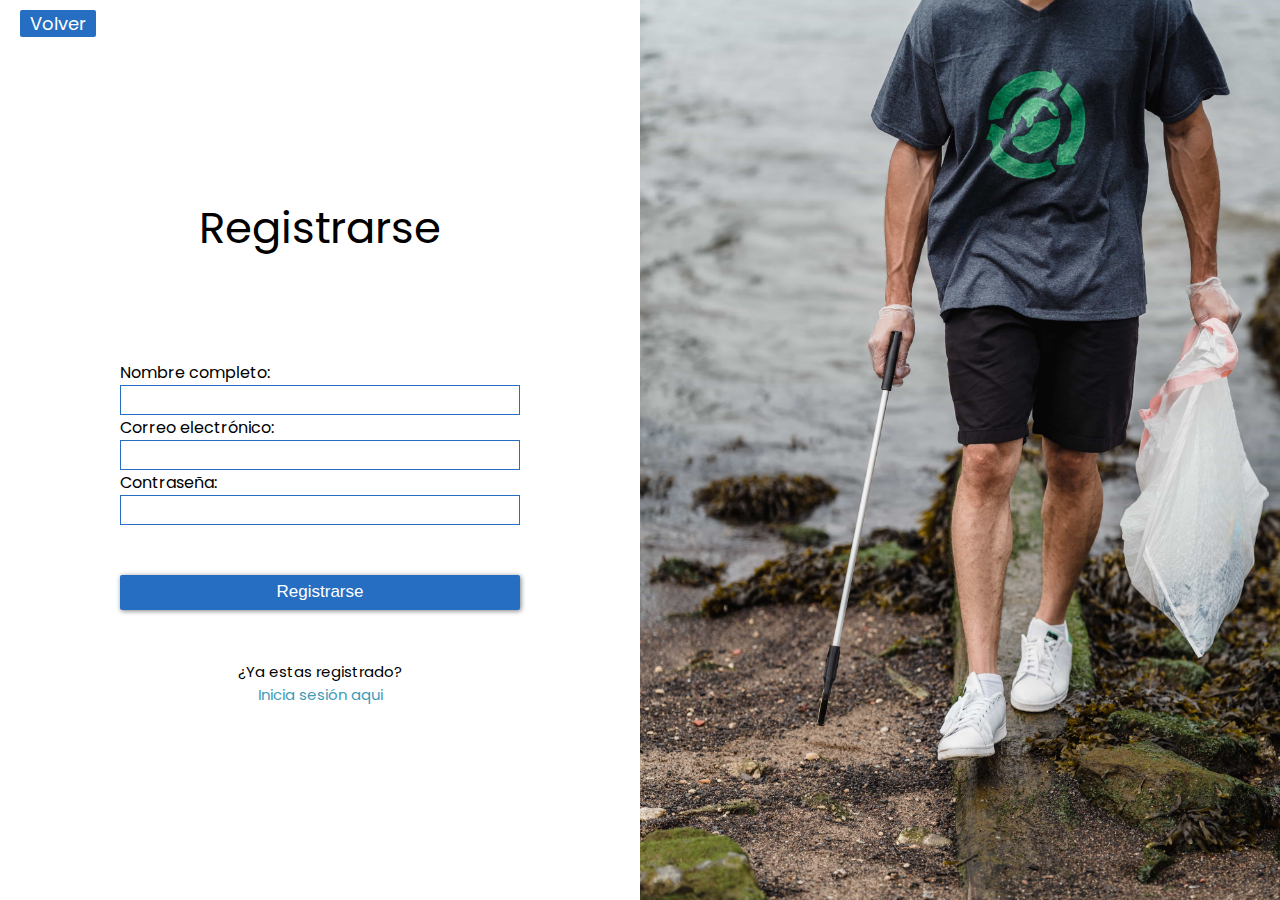
<file: pages/registro.html>
<!DOCTYPE html>
<html lang="en">
  <head>
    <meta charset="UTF-8" />
    <meta http-equiv="X-UA-Compatible" content="IE=edge" />
    <meta name="viewport" content="width=device-width, initial-scale=1.0" />
    <!-- FONTS -->
    <link rel="preconnect" href="https://fonts.googleapis.com" />
    <link rel="preconnect" href="https://fonts.gstatic.com" crossorigin />
    <link
      href="https://fonts.googleapis.com/css2?family=Open+Sans&family=Poppins:wght@400;600&display=swap"
      rel="stylesheet"
    />
    <link rel="icon" href="Ayotl.png" />
    <!-- STYLES -->
    <link rel="stylesheet" href="../app/styles/style.css" />
    <title>Registrarse | Atlantic's</title>
  </head>
  <body>
    <main>
      <a href="javascript:history.back()" class="go-back">Volver</a>
      <div class="container">
        <div class="formulario">
          <legend>Registrarse</legend>
          <form action="">
            <label for="nomrbe">
              Nombre completo:
              <input type="text" name="nombre" id="nombre" />
            </label>
            <label for="correo">
              Correo electrónico:
              <input type="email" name="email" id="email" />
            </label>
            <label for="contrasena">
              Contraseña:
              <input type="password" name="contrasena" id="contrasena" />
            </label>
            <button>Registrarse</button>
          </form>
          <span>¿Ya estas registrado?</span>
          <a href="#">Inicia sesión aqui</a>
        </div>
        <img
          class="cleaner-img"
          src="../assets/beachCleaner.jpg"
          alt="Muchacho recogiendo basura en la playa"
        />
      </div>
    </main>
  </body>
</html>
</file>
<file: app/styles/style.css>
/* Example
@use "utils" as u;
@include u.breakpoint(large){
    grid-template-columns: 2fr 1fr;
}
@include u.breakpoint(medium){
    grid-template-columns: 1fr 1fr;
}
*/
footer {
  width: 100%;
  min-height: 40rem;
  background-color: var(--grayishBlue);
  font-size: 2rem;
  display: flex;
  flex-direction: column;
  align-items: center;
  justify-content: space-evenly;
  color: var(--white);
}
footer .socialmedia ul {
  display: flex;
}
footer .socialmedia ul li {
  margin: 2rem;
  list-style-type: none;
}
footer .listas {
  width: 70%;
  min-width: 800px;
  margin-bottom: 2rem;
  display: flex;
  justify-content: space-between;
}
footer .listas .list {
  width: 22rem;
}
footer .listas .list h2 {
  font-size: var(--f600);
}
footer .listas ul li {
  list-style-type: none;
}
footer .listas ul li a {
  color: var(--midBlue);
}
footer .listas ul li a:hover {
  cursor: pointer;
  transition: all 0.2s ease;
  color: var(--turquoise);
}

@media (max-width: 56.24875em) {
  footer .listas {
    min-width: 200px;
    align-items: center;
    flex-direction: column;
  }
  footer .listas .list {
    margin-block: 1rem;
  }
  footer p {
    padding-inline: 1rem;
  }
}
header {
  display: flex;
  justify-content: center;
  height: 100px;
  background-color: #2f2f2f;
}
header .bars-icon {
  width: 40px;
  height: -webkit-fit-content;
  height: -moz-fit-content;
  height: fit-content;
  display: none;
}
header .nav-bar {
  width: 65vw;
  padding: 2rem 0;
  display: flex;
  flex-direction: column;
  align-items: center;
  color: black;
}
header .nav-bar ul {
  margin-top: 3rem;
  display: flex;
  min-width: 700px;
  width: 100%;
  justify-content: space-around;
  color: var(--white);
  font-size: 2rem;
}
header .nav-bar ul li {
  list-style-type: none;
}
header .nav-bar ul li a {
  font-size: 2rem;
  color: var(--white);
}
header .nav-bar ul li a:hover {
  transition: all 0.3s ease;
  cursor: pointer;
  color: var(--seaBlue);
}

@media (max-width: 56.24875em) {
  header {
    justify-content: right;
    height: 60px;
  }
  header img {
    margin: 1rem;
  }
  header .bars-icon {
    display: block;
  }
  header .nav-bar {
    padding: 0;
    text-align: right;
    width: -webkit-fit-content;
    width: -moz-fit-content;
    width: fit-content;
  }
  header .nav-bar ul {
    display: flex;
    justify-content: unset;
    align-items: center;
    min-width: 100px;
    margin-top: 0;
    flex-direction: column;
    background-color: #293744;
    visibility: hidden;
    width: 100vw;
    position: fixed;
    left: 0;
    top: 60px;
    height: calc(100vh - 60px);
    min-height: 30rem;
  }
  header .nav-bar ul li {
    margin-block: 2rem;
  }
  header .nav-bar .deploy {
    visibility: visible;
  }
}
:root {
  --fs-xl: clamp(3rem, 12vw + 1rem, 12rem);
  --fs-800: clamp(2.5rem, 3vw + 0.5rem, 5rem);
  --fs-700: clamp(2.2rem, 3vw + 1.2rem, 3.5rem);
  --fs-600: clamp(1.8rem, 1vw + 1rem, 2.2rem);
  --fs-500: clamp(1.4rem, 1vw + 1rem, 1.8rem);
}

* {
  margin: 0;
  padding: 0;
}

*,
*::before,
*::after {
  box-sizing: inherit;
}

html {
  font-size: 62.5%;
  box-sizing: border-box;
}

body {
  font-family: "Poppins", sans-serif;
}

h1,
h2,
h3 {
  margin-top: 0;
  font-family: "Open sans", sans-serif;
}

a,
a:visited,
a:active {
  text-decoration: none;
}

.home-link {
  margin: 3rem;
  text-align: center;
}

.data-bg {
  margin: 5rem 0;
  width: 100%;
  height: 50rem;
  background: linear-gradient(rgba(0, 0, 0, 0.7), rgba(0, 0, 0, 0.2)), url("../../assets/mexicoBeach.jpg");
  background-repeat: no-repeat;
  background-size: cover;
  display: flex;
  align-items: center;
  background-attachment: fixed;
}
.data-bg .data {
  width: 65%;
  min-width: 800px;
  display: flex;
  align-items: center;
  margin: auto;
  justify-content: space-between;
}
.data-bg .data .logros {
  text-shadow: 2px 2px 5px rgba(0, 0, 0, 0.5);
}
.data-bg .data .logros .logro-texto {
  display: block;
  color: var(--white);
  font-size: var(--fs-600);
  font-weight: 700;
}
.data-bg .data .logros .logro-texto span {
  font-size: var(--fs-800);
  font-weight: 700;
}
.data-bg .data .nosotros {
  width: 35rem;
  height: 32rem;
  background-color: var(--white);
  box-shadow: 2px 2px 15px 0px rgba(0, 0, 0, 0.5);
  padding: 3rem;
  font-size: var(--fs-600);
}

article {
  width: 50%;
  min-width: 700px;
  display: flex;
  flex-direction: column;
  justify-content: space-evenly;
  margin: 15rem auto;
}
article .info {
  width: 45%;
  display: flex;
  flex-direction: column;
  justify-content: center;
  align-items: center;
}
article h1 {
  font-size: 3rem;
  text-align: center;
  color: var(--darkBlue);
}
article p {
  margin-top: 2.5rem;
  font-size: var(--fs-500);
  line-height: 3rem;
}
article img {
  box-shadow: 5px 5px 10px 0px rgba(0, 0, 0, 0.2);
}

.display-none {
  height: 100%;
  overflow: hidden;
}

@media (max-width: 56.24875em) {
  .home-link {
    margin: 1rem auto;
    width: 70%;
  }
  .home-link a {
    width: 60%;
  }
  .home-link a img {
    width: 100%;
  }

  .data-bg {
    height: 52rem;
  }
  .data-bg .data {
    min-width: 200px;
    width: 85%;
    flex-direction: column;
  }
  .data-bg .data .nosotros {
    max-width: 350px;
    margin-top: 1rem;
    width: -webkit-fit-content;
    width: -moz-fit-content;
    width: fit-content;
    height: -webkit-fit-content;
    height: -moz-fit-content;
    height: fit-content;
  }

  article {
    margin: 5rem auto;
    width: 90%;
    min-width: 200px;
  }
}
header .overlay {
  height: 100vh;
  width: 100vw;
  background-color: rgba(0, 0, 0, 0.4);
  position: absolute;
  display: flex;
  flex-direction: column;
  align-items: center;
  top: 0;
  left: 0;
  z-index: 10;
}
header video {
  width: 100vw;
  height: 100vh;
  position: absolute;
  top: 0;
  left: 0;
  -o-object-fit: cover;
     object-fit: cover;
}
header .landpage {
  background-color: rgba(0, 0, 0, 0);
}
header .landpage-info {
  height: 100%;
  display: flex;
  flex-direction: column;
  justify-content: space-evenly;
  align-items: center;
  width: 70%;
}
header .landpage-info .frase {
  text-align: center;
  color: var(--white);
  font-size: var(--fs-800);
}
header .landpage-info .register-btn {
  width: 18rem;
  height: 5rem;
  color: var(--white);
  background-color: rgba(0, 0, 0, 0);
  font-family: "Poppins", sans-serif;
  font-weight: 700;
  font-size: 1.8rem;
  border: 3px solid var(--white);
}
header .landpage-info .register-btn:hover {
  color: var(--midBlue);
  border: 3px solid var(--midBlue);
  text-shadow: none;
  cursor: pointer;
  transition: all 0.3s ease;
}
header .landpage-info .register-btn:active {
  background-color: lightgray;
  transition: all 0.1s ease;
}

@media (max-width: 56.24875em) {
  header .overlay .nav-bar {
    align-self: flex-end;
    text-align: right;
  }
  header .overlay .nav-bar .bars-icon {
    margin-right: 10vw;
    align-self: flex-end;
  }
  header .overlay .nav-bar ul {
    background-color: rgb(41, 55, 68);
  }
  header .overlay .nav-bar .deploy {
    visibility: visible;
  }
}
.go-back {
  font-size: var(--fs-500);
  background-color: var(--blue);
  color: var(--white);
  padding-inline: 1rem;
  border-radius: 2px;
  position: fixed;
  top: 1rem;
  left: 2rem;
}

.container {
  display: flex;
  width: 100vw;
  height: 100vh;
  overflow: hidden;
  justify-content: space-between;
}
.container img {
  width: 50%;
  height: -webkit-fit-content;
  height: -moz-fit-content;
  height: fit-content;
}
.container .formulario {
  width: 50%;
  display: flex;
  flex-direction: column;
  align-items: center;
  justify-content: center;
}
.container .formulario form {
  font-size: 1.6rem;
  display: flex;
  flex-direction: column;
}
.container .formulario legend {
  font-size: var(--fs-800);
  margin-bottom: 10rem;
}
.container .formulario input {
  width: 40rem;
  height: 3rem;
  border: 1px solid var(--blue);
  display: block;
}
.container .formulario button {
  margin: 5rem 0;
  background-color: var(--blue);
  color: var(--white);
  border: 0;
  height: 3.5rem;
  font-size: 1.7rem;
  border-radius: 2px;
  box-shadow: 1px 1px 5px 0px rgba(0, 0, 0, 0.5);
}
.container .formulario button:hover {
  cursor: pointer;
  background-color: var(--grayishBlue);
  transition: all 0.3s ease;
}
.container span {
  font-size: 1.5rem;
}
.container a {
  font-size: 1.5rem;
  color: var(--seaBlue);
}

@media (max-width: 56.24875em) {
  .cleaner-img {
    margin: 1rem;
    display: none;
  }

  .container {
    background-image: url("../../assets/beachCleaner.jpg");
    background-size: cover;
    background-repeat: no-repeat;
  }
  .container .formulario {
    width: 80%;
    max-width: 38rem;
    margin: auto auto;
    background-color: white;
    border-radius: 1rem;
    height: -webkit-fit-content;
    height: -moz-fit-content;
    height: fit-content;
  }
  .container .formulario legend {
    margin-block: 1rem;
  }
  .container .formulario button {
    margin-block: 2rem;
  }
  .container .formulario a {
    margin-bottom: 1.5rem;
  }
  .container .formulario form {
    width: 80%;
  }
  .container .formulario form input {
    width: 100%;
  }
}
:root {
  --white: #ffffff;
  --darkBlue: #112945;
  --turquoise: #a4f6f0;
  --grayishBlue: #3e667e;
  --seaBlue: #3f9bb6;
  --midBlue: #7abfc9;
  --blue: #266ec2;
}/*# sourceMappingURL=style.css.map */
</file>
